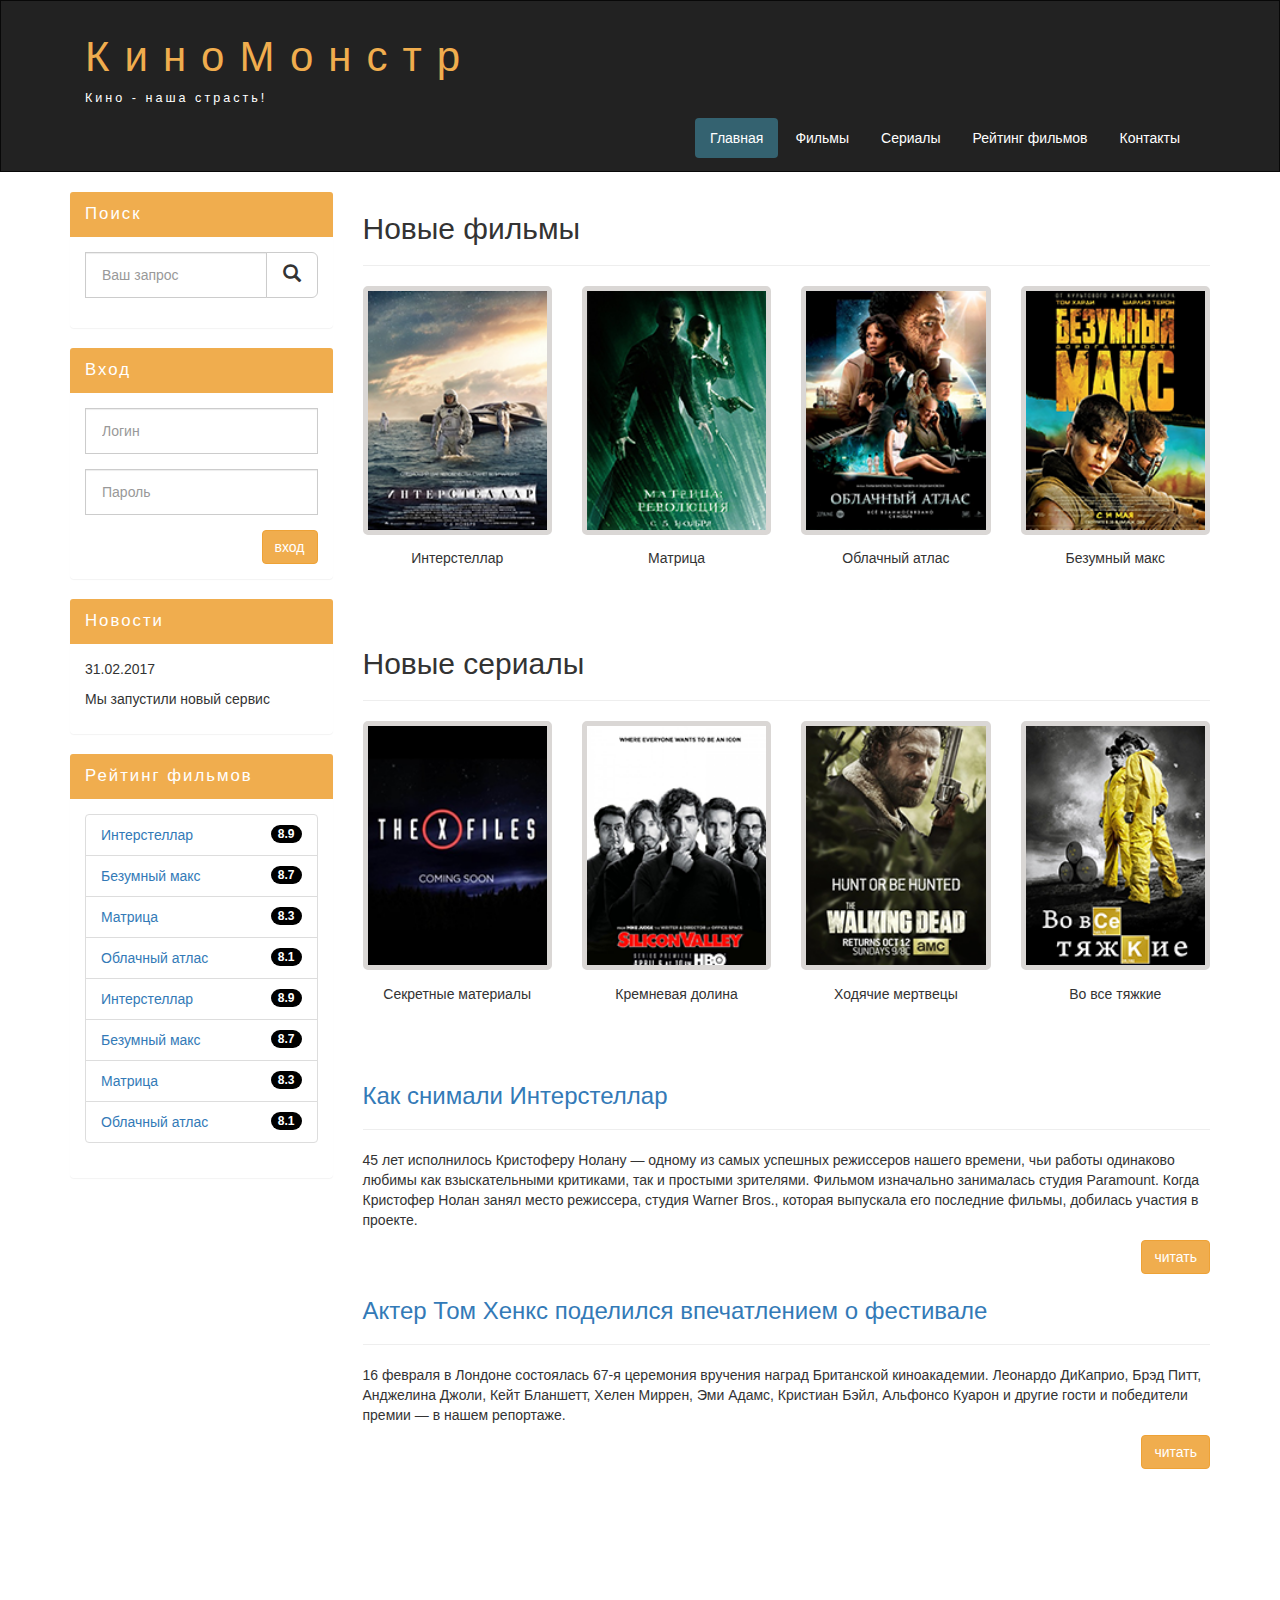
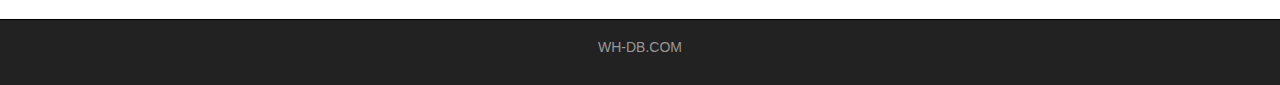
<file: index.html>
<!DOCTYPE html>
<html lang="ru">
  <head>
    <meta charset="utf-8">
    <meta http-equiv="X-UA-Compatible" content="IE=edge">
    <meta name="viewport" content="width=device-width, initial-scale=1">
    <!-- The above 3 meta tags *must* come first in the head; any other head content must come *after* these tags -->
    <title>Киномонстр Bootstrap</title>

    <!-- Bootstrap -->
    <link href="assets/css/bootstrap.min.css" rel="stylesheet">

    <!-- Main Style -->
    <link href="assets/css/style.css" rel="stylesheet">

    <!-- HTML5 shim and Respond.js for IE8 support of HTML5 elements and media queries -->
    <!-- WARNING: Respond.js doesn't work if you view the page via file:// -->
    <!--[if lt IE 9]>
      <script src="https://oss.maxcdn.com/html5shiv/3.7.2/html5shiv.min.js"></script>
      <script src="https://oss.maxcdn.com/respond/1.4.2/respond.min.js"></script>
    <![endif]-->
  </head>
  <body>
    

    <div class="container-fluid">
      <div class="row">
       
       <nav role="navigation" class="navbar navbar-inverse">
          <div class="container">

          <div class="navbar-header header">

            <div class="container">
              
              <div class="row">
                
                <div class="col-lg-12">
                  <h1><a href="#">КиноМонстр</a></h1> 
                  <p>Кино - наша страсть!</p>
                </div>

              </div>

            </div>

            
            <button type="button" data-target="#navbarCollapse" data-toggle="collapse" class="navbar-toggle">
              
              <span class="sr-only">Toggle navigation</span>
              <span class="icon-bar"></span>
              <span class="icon-bar"></span>
              <span class="icon-bar"></span>

            </button>
          

          </div>
            
            <div id="navbarCollapse" class="collapse navbar-collapse navbar-right">
              
              <ul class="nav nav-pills">
                <li class="active"> <a href="index.html">Главная</a> </li>
                <li> <a href="films.html">Фильмы</a> </li>
                <li> <a href="#">Сериалы</a> </li>
                <li> <a href="rating.html">Рейтинг фильмов</a> </li>
                <li> <a href="contact.html">Контакты</a> </li>

              </ul>


            </div>

          </div>
       </nav> 

      </div>
    </div>


    <div class="wrapper">
      
      <div class="container">
        
        <div class="row">
          
        <div class="col-lg-9 col-lg-push-3"> <!-- Меняем блоки местами col-lg-push-3 -->

          <form role="search" class="visible-xs">
            <div class="form-group">
              <div class="input-group">
                <input type="search" class="form-control input-lg" placeholder="Ваш запрос">
                <div class="input-group-btn">
                  <button class="btn btn-default btn-lg" type="submit"><i class="glyphicon glyphicon-search"></i></button>
                </div>
              </div>
            </div>
          </form> 
          
          <h2>Новые фильмы</h2>
          <hr>
          <div class="row">

            <div class="films_block col-lg-3 col-md-3 col-sm-3 col-xs-6">
              <img src="assets/img/inter.png" alt="интерстеллар">
              <div class="film_label">Интерстеллар</div>
            </div>

            <div class="films_block col-lg-3 col-md-3 col-sm-3 col-xs-6">
              <img src="assets/img/matrix.png" alt="матрица">
              <div class="film_label">Матрица</div>
            </div>            

            <div class="films_block col-lg-3 col-md-3 col-sm-3 col-xs-6">
              <img src="assets/img/cloud.png" alt="облачный атлас">
              <div class="film_label">Облачный атлас</div>
            </div>            

            <div class="films_block col-lg-3 col-md-3 col-sm-3 col-xs-6">
              <img src="assets/img/max.png" alt="безумный макс">
              <div class="film_label">Безумный макс</div>
            </div>


          </div>

          <div class="margin-8"></div>

         <h2>Новые сериалы</h2>
         <hr>
          <div class="row">

            <div class="films_block col-lg-3 col-md-3 col-sm-3 col-xs-6">
              <img src="assets/img/xfiles.png" alt="">
              <div class="film_label">Секретные материалы</div>
            </div>

            <div class="films_block col-lg-3 col-md-3 col-sm-3 col-xs-6">
              <img src="assets/img/silicon.png" alt="">
              <div class="film_label">Кремневая долина</div>
            </div>

            <div class="films_block col-lg-3 col-md-3 col-sm-3 col-xs-6">
              <img src="assets/img/dead.png" alt="">
              <div class="film_label">Ходячие мертвецы</div>
            </div>

            <div class="films_block col-lg-3 col-md-3 col-sm-3 col-xs-6">
              <img src="assets/img/breakingbad.png" alt="">
              <div class="film_label">Во все тяжкие</div>
            </div>

          </div>

          <div class="margin-8"></div>

          <a href="#"><h3>Как снимали Интерстеллар</h3></a>
          <hr>
          <p>
            45 лет исполнилось Кристоферу Нолану — одному из самых успешных режиссеров нашего времени, чьи работы одинаково любимы как взыскательными критиками, так и простыми зрителями. Фильмом изначально занималась студия Paramount. Когда Кристофер Нолан занял место режиссера, студия Warner Bros., которая выпускала его последние фильмы, добилась участия в проекте.
          </p>
          <a href="#" class="btn btn-warning pull-right">читать</a>

          <div class="margin-8"></div>

          <a href="#"><h3>Актер Том Хенкс поделился впечатлением о фестивале</h3></a>
          <hr>
          <p>
            16 февраля в Лондоне состоялась 67-я церемония вручения наград Британской киноакадемии. Леонардо ДиКаприо, Брэд Питт, Анджелина Джоли, Кейт Бланшетт, Хелен Миррен, Эми Адамс, Кристиан Бэйл, Альфонсо Куарон и другие гости и победители премии — в нашем репортаже.
          </p>
          <a href="#" class="btn btn-warning pull-right">читать</a>

          <div class="margin-8 clear"></div>



        </div>


        <div class="col-lg-3 col-lg-pull-9"> <!-- Меняем блоки местами col-lg-pull-9 -->
          
          <div class="panel panel-info hidden-xs">
            <div class="panel-heading"><div class="sidebar-header">Поиск</div></div>
            <div class="panel-body">
              <form role="search">
                <div class="form-group">
                  <div class="input-group">
                    <input type="search" class="form-control input-lg" placeholder="Ваш запрос">
                    <div class="input-group-btn">
                      <button class="btn btn-default btn-lg" type="submit"><i class="glyphicon glyphicon-search"></i></button>
                    </div>
                  </div>
                </div>
              </form> 
            </div>
          </div>
    
          <div class="panel panel-info">
            <div class="panel-heading"><div class="sidebar-header">Вход</div></div>
            <div class="panel-body">

              <form role="form">
                <div class="form-group">
                  <input type="text"  class="form-control input-lg" placeholder="Логин">
                </div>
                <div class="form-group">
                  <input type="password" class="form-control input-lg" placeholder="Пароль">
                </div>

                <button type="submit" class="btn btn-warning pull-right">вход</button>

              </form>

            </div>
          </div>  


          <div class="panel panel-info">
            <div class="panel-heading"><div class="sidebar-header">Новости</div></div>
            <div class="panel-body">
              
              <p>31.02.2017</p>
              <p>Мы запустили новый сервис</p>
              
            </div>
          </div>


          <div class="panel panel-info">
            <div class="panel-heading"><div class="sidebar-header">Рейтинг фильмов</div></div>
            <div class="panel-body">
                
                <ul class="list-group">
                  
                  <li class="list-group-item list-group-warning">
                    <span class="badge">8.9</span>
                    <a href="#">Интерстеллар</a>
                  </li>

                  <li class="list-group-item list-group-warning">
                    <span class="badge">8.7</span>
                    <a href="#">Безумный макс</a>
                  </li>                  

                  <li class="list-group-item list-group-warning">
                    <span class="badge">8.3</span>
                    <a href="#">Матрица</a>
                  </li>                  

                  <li class="list-group-item list-group-warning">
                    <span class="badge">8.1</span>
                    <a href="#">Облачный атлас</a>
                  </li>

                  <li class="list-group-item list-group-warning">
                    <span class="badge">8.9</span>
                    <a href="#">Интерстеллар</a>
                  </li>

                  <li class="list-group-item list-group-warning">
                    <span class="badge">8.7</span>
                    <a href="#">Безумный макс</a>
                  </li>                  

                  <li class="list-group-item list-group-warning">
                    <span class="badge">8.3</span>
                    <a href="#">Матрица</a>
                  </li>                  

                  <li class="list-group-item list-group-warning">
                    <span class="badge">8.1</span>
                    <a href="#">Облачный атлас</a>
                  </li>

                </ul>

            </div>
          </div>  
          


        </div>      


        </div>

      </div>

      <div class="clear"></div>

    </div>


    <footer>
      
      <div class="container">
        <p class="text-center"> <a href="http://ru.wh-db.com">WH-DB.COM</a> </p>
      </div>

    </footer>




    <!-- jQuery (necessary for Bootstrap's JavaScript plugins) -->
    <script src="https://ajax.googleapis.com/ajax/libs/jquery/1.11.3/jquery.min.js"></script>
    <!-- Include all compiled plugins (below), or include individual files as needed -->
    <script src="assets/js/bootstrap.min.js"></script>
  </body>
</html>
</file>
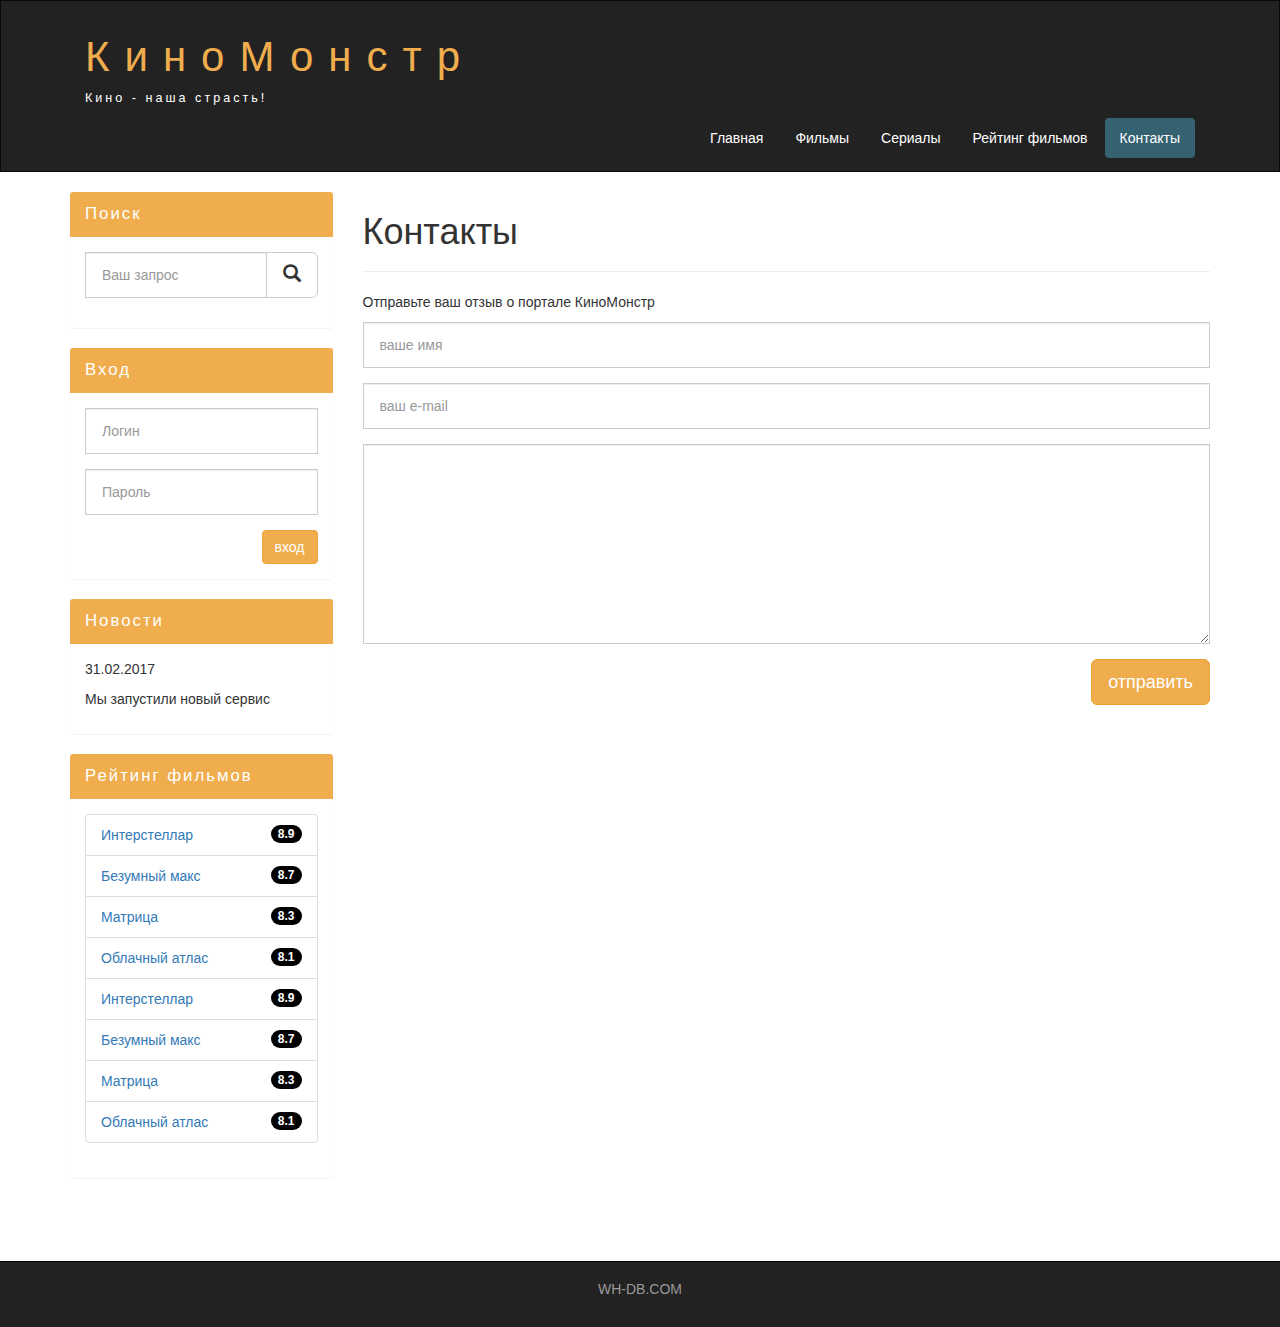
<file: contact.html>
<!DOCTYPE html>
<html lang="ru">
  <head>
    <meta charset="utf-8">
    <meta http-equiv="X-UA-Compatible" content="IE=edge">
    <meta name="viewport" content="width=device-width, initial-scale=1">
    <!-- The above 3 meta tags *must* come first in the head; any other head content must come *after* these tags -->
    <title>Контакты</title>

    <!-- Bootstrap -->
    <link href="assets/css/bootstrap.min.css" rel="stylesheet">

    <!-- Main Style -->
    <link href="assets/css/style.css" rel="stylesheet">

    <!-- HTML5 shim and Respond.js for IE8 support of HTML5 elements and media queries -->
    <!-- WARNING: Respond.js doesn't work if you view the page via file:// -->
    <!--[if lt IE 9]>
      <script src="https://oss.maxcdn.com/html5shiv/3.7.2/html5shiv.min.js"></script>
      <script src="https://oss.maxcdn.com/respond/1.4.2/respond.min.js"></script>
    <![endif]-->
  </head>
  <body>
    

    <div class="container-fluid">
      <div class="row">
       
       <nav role="navigation" class="navbar navbar-inverse">
          <div class="container">

          <div class="navbar-header header">

            <div class="container">
              
              <div class="row">
                
                <div class="col-lg-12">
                  <h1><a href="index.html">КиноМонстр</a></h1> 
                  <p>Кино - наша страсть!</p>
                </div>

              </div>

            </div>

            
            <button type="button" data-target="#navbarCollapse" data-toggle="collapse" class="navbar-toggle">
              
              <span class="sr-only">Toggle navigation</span>
              <span class="icon-bar"></span>
              <span class="icon-bar"></span>
              <span class="icon-bar"></span>

            </button>
          

          </div>
            
            <div id="navbarCollapse" class="collapse navbar-collapse navbar-right">
              
              <ul class="nav nav-pills">
                <li>  <a href="index.html">Главная</a> </li>
                <li> <a href="films.html">Фильмы</a> </li>
                <li> <a href="#">Сериалы</a> </li>
                <li> <a href="rating.html">Рейтинг фильмов</a> </li>
                <li class="active"> <a href="contac.html">Контакты</a> </li>

              </ul>


            </div>

          </div>
       </nav> 

      </div>
    </div>


    <div class="wrapper">
      
      <div class="container">
        
        <div class="row">
          
        <div class="col-lg-9 col-lg-push-3"> <!-- Меняем блоки местами col-lg-push-3 -->

          <form role="search" class="visible-xs">
            <div class="form-group">
              <div class="input-group">
                <input type="search" class="form-control input-lg" placeholder="Ваш запрос">
                <div class="input-group-btn">
                  <button class="btn btn-default btn-lg" type="submit"><i class="glyphicon glyphicon-search"></i></button>
                </div>
              </div>
            </div>
          </form> 
          
          <h1>Контакты</h1>
          <hr>

          <p>Отправьте ваш отзыв о портале КиноМонстр</p>


          
          <form>
            <div class="form-group">
              <input type="text" placeholder="ваше имя" class="form-control input-lg">
            </div>
            <div class="form-group">
              <input type="email" placeholder="ваш e-mail" class="form-control input-lg">
            </div>
            <div class="form-group">
              <textarea class="form-control"></textarea>
            </div>
            <button class="btn btn-lg btn-warning pull-right">отправить</button>
          </form>

          <div class="margin-8 clear"></div>


        </div>


        <div class="col-lg-3 col-lg-pull-9"> <!-- Меняем блоки местами col-lg-pull-9 -->
          
          <div class="panel panel-info hidden-xs">
            <div class="panel-heading"><div class="sidebar-header">Поиск</div></div>
            <div class="panel-body">
              <form role="search">
                <div class="form-group">
                  <div class="input-group">
                    <input type="search" class="form-control input-lg" placeholder="Ваш запрос">
                    <div class="input-group-btn">
                      <button class="btn btn-default btn-lg" type="submit"><i class="glyphicon glyphicon-search"></i></button>
                    </div>
                  </div>
                </div>
              </form> 
            </div>
          </div>
    
          <div class="panel panel-info">
            <div class="panel-heading"><div class="sidebar-header">Вход</div></div>
            <div class="panel-body">

              <form role="form">
                <div class="form-group">
                  <input type="text"  class="form-control input-lg" placeholder="Логин">
                </div>
                <div class="form-group">
                  <input type="password" class="form-control input-lg" placeholder="Пароль">
                </div>

                <button type="submit" class="btn btn-warning pull-right">вход</button>

              </form>

            </div>
          </div>  


          <div class="panel panel-info">
            <div class="panel-heading"><div class="sidebar-header">Новости</div></div>
            <div class="panel-body">
              
              <p>31.02.2017</p>
              <p>Мы запустили новый сервис</p>
              
            </div>
          </div>


          <div class="panel panel-info">
            <div class="panel-heading"><div class="sidebar-header">Рейтинг фильмов</div></div>
            <div class="panel-body">
                
                <ul class="list-group">
                  
                  <li class="list-group-item list-group-warning">
                    <span class="badge">8.9</span>
                    <a href="show.html">Интерстеллар</a>
                  </li>

                  <li class="list-group-item list-group-warning">
                    <span class="badge">8.7</span>
                    <a href="#">Безумный макс</a>
                  </li>                  

                  <li class="list-group-item list-group-warning">
                    <span class="badge">8.3</span>
                    <a href="#">Матрица</a>
                  </li>                  

                  <li class="list-group-item list-group-warning">
                    <span class="badge">8.1</span>
                    <a href="#">Облачный атлас</a>
                  </li>

                  <li class="list-group-item list-group-warning">
                    <span class="badge">8.9</span>
                    <a href="#">Интерстеллар</a>
                  </li>

                  <li class="list-group-item list-group-warning">
                    <span class="badge">8.7</span>
                    <a href="#">Безумный макс</a>
                  </li>                  

                  <li class="list-group-item list-group-warning">
                    <span class="badge">8.3</span>
                    <a href="#">Матрица</a>
                  </li>                  

                  <li class="list-group-item list-group-warning">
                    <span class="badge">8.1</span>
                    <a href="#">Облачный атлас</a>
                  </li>

                </ul>

            </div>
          </div>  
          


        </div>      


        </div>

      </div>

      <div class="clear"></div>

    </div>


    <footer>
      
      <div class="container">
        <p class="text-center"> <a href="http://ru.wh-db.com">WH-DB.COM</a> </p>
      </div>

    </footer>




    <!-- jQuery (necessary for Bootstrap's JavaScript plugins) -->
    <script src="https://ajax.googleapis.com/ajax/libs/jquery/1.11.3/jquery.min.js"></script>
    <!-- Include all compiled plugins (below), or include individual files as needed -->
    <script src="assets/js/bootstrap.min.js"></script>
  </body>
</html>
</file>
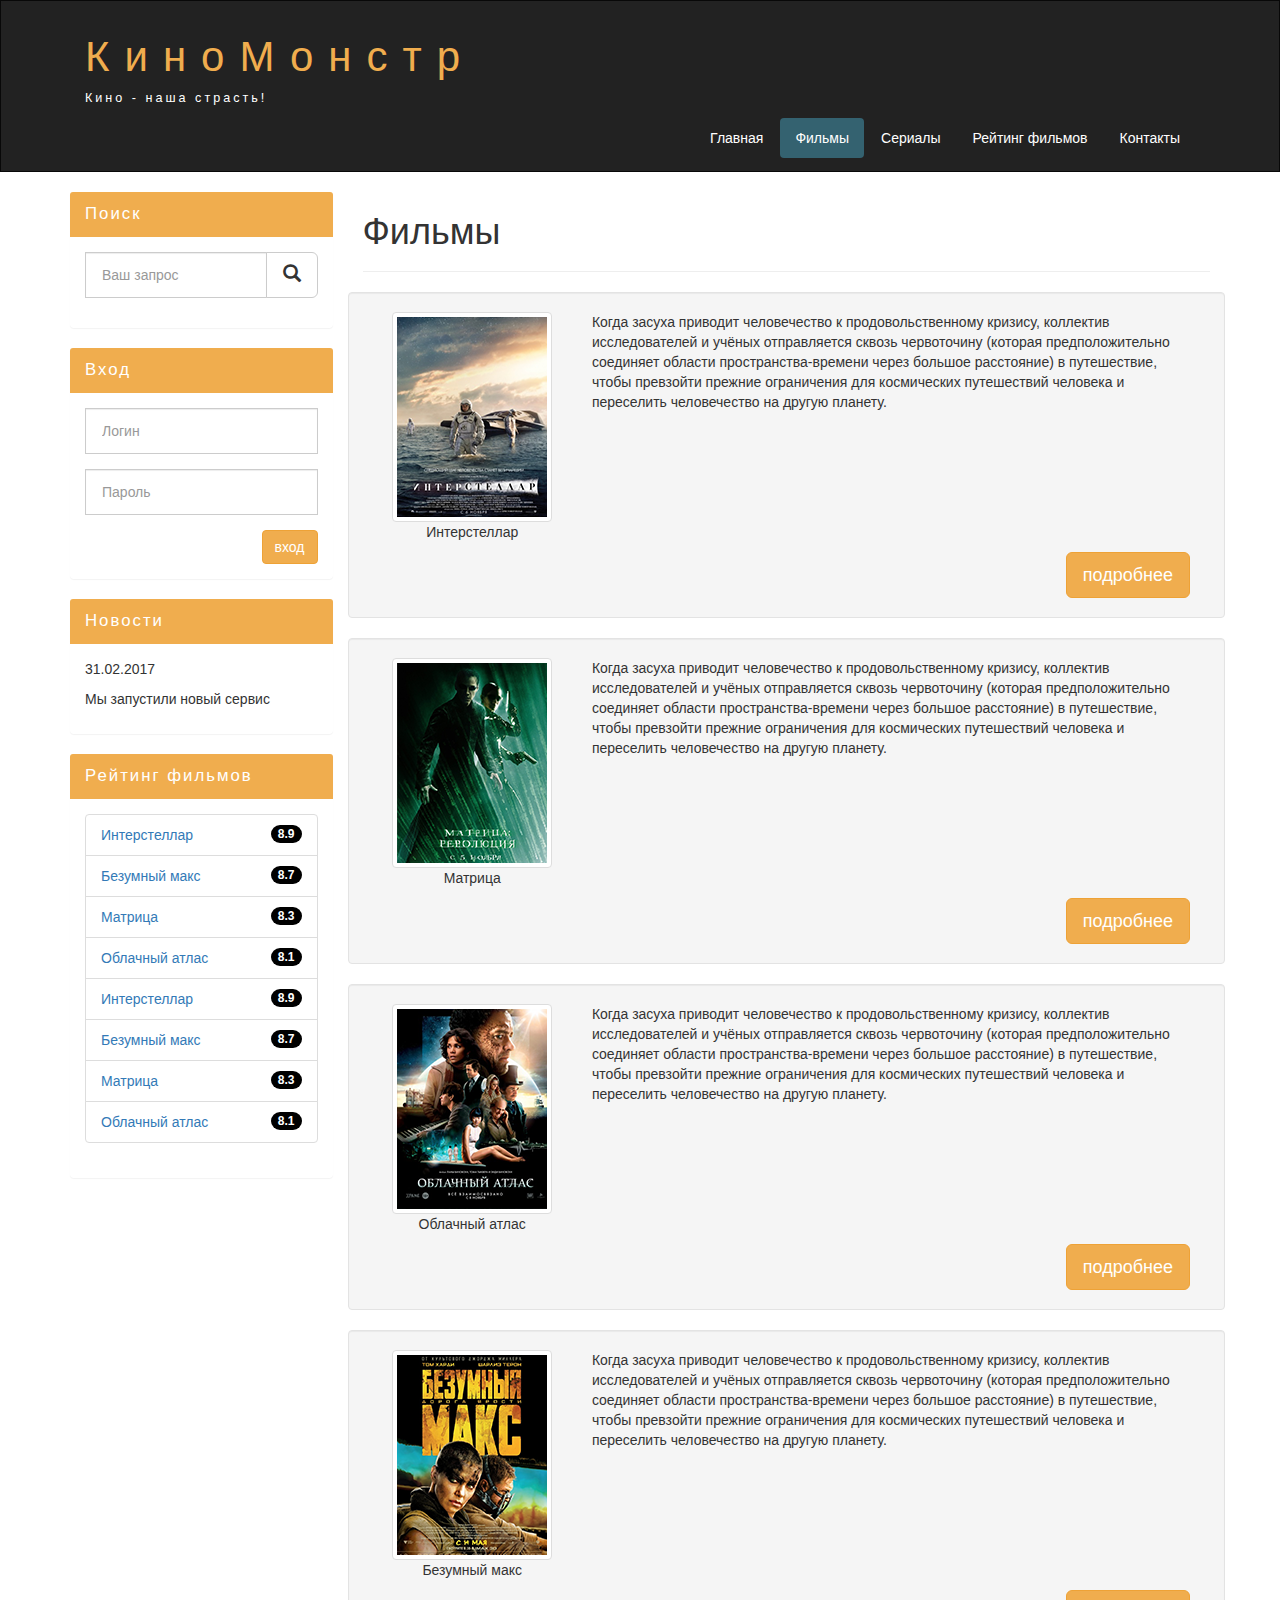
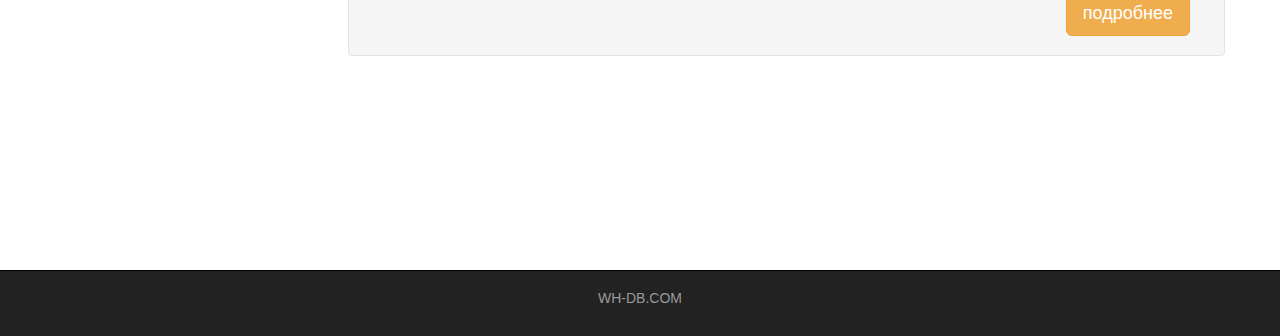
<file: films.html>
<!DOCTYPE html>
<html lang="ru">
  <head>
    <meta charset="utf-8">
    <meta http-equiv="X-UA-Compatible" content="IE=edge">
    <meta name="viewport" content="width=device-width, initial-scale=1">
    <!-- The above 3 meta tags *must* come first in the head; any other head content must come *after* these tags -->
    <title>Контакты</title>

    <!-- Bootstrap -->
    <link href="assets/css/bootstrap.min.css" rel="stylesheet">

    <!-- Main Style -->
    <link href="assets/css/style.css" rel="stylesheet">

    <!-- HTML5 shim and Respond.js for IE8 support of HTML5 elements and media queries -->
    <!-- WARNING: Respond.js doesn't work if you view the page via file:// -->
    <!--[if lt IE 9]>
      <script src="https://oss.maxcdn.com/html5shiv/3.7.2/html5shiv.min.js"></script>
      <script src="https://oss.maxcdn.com/respond/1.4.2/respond.min.js"></script>
    <![endif]-->
  </head>
  <body>
    

    <div class="container-fluid">
      <div class="row">
       
       <nav role="navigation" class="navbar navbar-inverse">
          <div class="container">

          <div class="navbar-header header">

            <div class="container">
              
              <div class="row">
                
                <div class="col-lg-12">
                  <h1><a href="#">КиноМонстр</a></h1> 
                  <p>Кино - наша страсть!</p>
                </div>

              </div>

            </div>

            
            <button type="button" data-target="#navbarCollapse" data-toggle="collapse" class="navbar-toggle">
              
              <span class="sr-only">Toggle navigation</span>
              <span class="icon-bar"></span>
              <span class="icon-bar"></span>
              <span class="icon-bar"></span>

            </button>
          

          </div>
            
            <div id="navbarCollapse" class="collapse navbar-collapse navbar-right">
              
              <ul class="nav nav-pills">
                <li>  <a href="index.html">Главная</a> </li>
                <li class="active"> <a href="films.html">Фильмы</a> </li>
                <li> <a href="#">Сериалы</a> </li>
                <li> <a href="rating.html">Рейтинг фильмов</a> </li>
                <li> <a href="contact.html">Контакты</a> </li>

              </ul>


            </div>

          </div>
       </nav> 

      </div>
    </div>


    <div class="wrapper">
      
      <div class="container">
        
        <div class="row">
          
        <div class="col-lg-9 col-lg-push-3"> <!-- Меняем блоки местами col-lg-push-3 -->

          <form role="search" class="visible-xs">
            <div class="form-group">
              <div class="input-group">
                <input type="search" class="form-control input-lg" placeholder="Ваш запрос">
                <div class="input-group-btn">
                  <button class="btn btn-default btn-lg" type="submit"><i class="glyphicon glyphicon-search"></i></button>
                </div>
              </div>
            </div>
          </form> 
          
          <h1>Фильмы</h1>
          <hr>

          <div class="row">
            <div class="well clearfix">
              <div class="col-lg-3 col-md-2 text-center">
                <img class="img-thumbnail" src="assets/img/inter.png" alt="интерстеллар">
                <p>Интерстеллар</p>
              </div>

              <div class="col-lg-9 col-md-10">
                <p>
                  Когда засуха приводит человечество к продовольственному кризису, коллектив исследователей и учёных отправляется сквозь червоточину (которая предположительно соединяет области пространства-времени через большое расстояние) в путешествие, чтобы превзойти прежние ограничения для космических путешествий человека и переселить человечество на другую планету.
                </p>
              </div>
              
              <div class="col-lg-12 col-md-12">
                <a href="show.html" class="btn btn-lg btn-warning pull-right">подробнее</a>
              </div>

            </div>

          </div>


           <div class="row">
            <div class="well clearfix">
              <div class="col-lg-3 col-md-2 text-center">
                <img class="img-thumbnail" src="assets/img/matrix.png" alt="матрица">
                <p>Матрица</p>
              </div>

              <div class="col-lg-9 col-md-10">
                <p>
                  Когда засуха приводит человечество к продовольственному кризису, коллектив исследователей и учёных отправляется сквозь червоточину (которая предположительно соединяет области пространства-времени через большое расстояние) в путешествие, чтобы превзойти прежние ограничения для космических путешествий человека и переселить человечество на другую планету.
                </p>
              </div>

              <div class="col-lg-12 col-md-12">
                <a href="" class="btn btn-lg btn-warning pull-right">подробнее</a>
              </div>

            </div>

          </div>


          <div class="row">
            <div class="well clearfix">
              <div class="col-lg-3 col-md-2 text-center">
                <img class="img-thumbnail" src="assets/img/cloud.png" alt="облачный атлас">
                <p>Облачный атлас</p>
              </div>

              <div class="col-lg-9 col-md-10">
                <p>
                  Когда засуха приводит человечество к продовольственному кризису, коллектив исследователей и учёных отправляется сквозь червоточину (которая предположительно соединяет области пространства-времени через большое расстояние) в путешествие, чтобы превзойти прежние ограничения для космических путешествий человека и переселить человечество на другую планету.
                </p>
              </div>

              <div class="col-lg-12 col-md-12">
                <a href="" class="btn btn-lg btn-warning pull-right">подробнее</a>
              </div>

            </div>

          </div>

          <div class="row">
            <div class="well clearfix">
              <div class="col-lg-3 col-md-2 text-center">
                <img class="img-thumbnail" src="assets/img/max.png" alt="Безумный макс">
                <p>Безумный макс</p>
              </div>

              <div class="col-lg-9 col-md-10">
                <p>
                  Когда засуха приводит человечество к продовольственному кризису, коллектив исследователей и учёных отправляется сквозь червоточину (которая предположительно соединяет области пространства-времени через большое расстояние) в путешествие, чтобы превзойти прежние ограничения для космических путешествий человека и переселить человечество на другую планету.
                </p>
              </div>

              <div class="col-lg-12 col-md-12">
                <a href="" class="btn btn-lg btn-warning pull-right">подробнее</a>
              </div>

            </div>

          </div>
              
                

          <div class="margin-8 clear"></div>


        </div>


        <div class="col-lg-3 col-lg-pull-9"> <!-- Меняем блоки местами col-lg-pull-9 -->
          
          <div class="panel panel-info hidden-xs">
            <div class="panel-heading"><div class="sidebar-header">Поиск</div></div>
            <div class="panel-body">
              <form role="search">
                <div class="form-group">
                  <div class="input-group">
                    <input type="search" class="form-control input-lg" placeholder="Ваш запрос">
                    <div class="input-group-btn">
                      <button class="btn btn-default btn-lg" type="submit"><i class="glyphicon glyphicon-search"></i></button>
                    </div>
                  </div>
                </div>
              </form> 
            </div>
          </div>
    
          <div class="panel panel-info">
            <div class="panel-heading"><div class="sidebar-header">Вход</div></div>
            <div class="panel-body">

              <form role="form">
                <div class="form-group">
                  <input type="text"  class="form-control input-lg" placeholder="Логин">
                </div>
                <div class="form-group">
                  <input type="password" class="form-control input-lg" placeholder="Пароль">
                </div>

                <button type="submit" class="btn btn-warning pull-right">вход</button>

              </form>

            </div>
          </div>  


          <div class="panel panel-info">
            <div class="panel-heading"><div class="sidebar-header">Новости</div></div>
            <div class="panel-body">
              
              <p>31.02.2017</p>
              <p>Мы запустили новый сервис</p>
              
            </div>
          </div>


          <div class="panel panel-info">
            <div class="panel-heading"><div class="sidebar-header">Рейтинг фильмов</div></div>
            <div class="panel-body">
                
                <ul class="list-group">
                  
                  <li class="list-group-item list-group-warning">
                    <span class="badge">8.9</span>
                    <a href="#">Интерстеллар</a>
                  </li>

                  <li class="list-group-item list-group-warning">
                    <span class="badge">8.7</span>
                    <a href="#">Безумный макс</a>
                  </li>                  

                  <li class="list-group-item list-group-warning">
                    <span class="badge">8.3</span>
                    <a href="#">Матрица</a>
                  </li>                  

                  <li class="list-group-item list-group-warning">
                    <span class="badge">8.1</span>
                    <a href="#">Облачный атлас</a>
                  </li>

                  <li class="list-group-item list-group-warning">
                    <span class="badge">8.9</span>
                    <a href="#">Интерстеллар</a>
                  </li>

                  <li class="list-group-item list-group-warning">
                    <span class="badge">8.7</span>
                    <a href="#">Безумный макс</a>
                  </li>                  

                  <li class="list-group-item list-group-warning">
                    <span class="badge">8.3</span>
                    <a href="#">Матрица</a>
                  </li>                  

                  <li class="list-group-item list-group-warning">
                    <span class="badge">8.1</span>
                    <a href="#">Облачный атлас</a>
                  </li>

                </ul>

            </div>
          </div>  
          


        </div>      


        </div>

      </div>

      <div class="clear"></div>

    </div>


    <footer>
      
      <div class="container">
        <p class="text-center"> <a href="http://ru.wh-db.com">WH-DB.COM</a> </p>
      </div>

    </footer>




    <!-- jQuery (necessary for Bootstrap's JavaScript plugins) -->
    <script src="https://ajax.googleapis.com/ajax/libs/jquery/1.11.3/jquery.min.js"></script>
    <!-- Include all compiled plugins (below), or include individual files as needed -->
    <script src="assets/js/bootstrap.min.js"></script>
  </body>
</html>
</file>
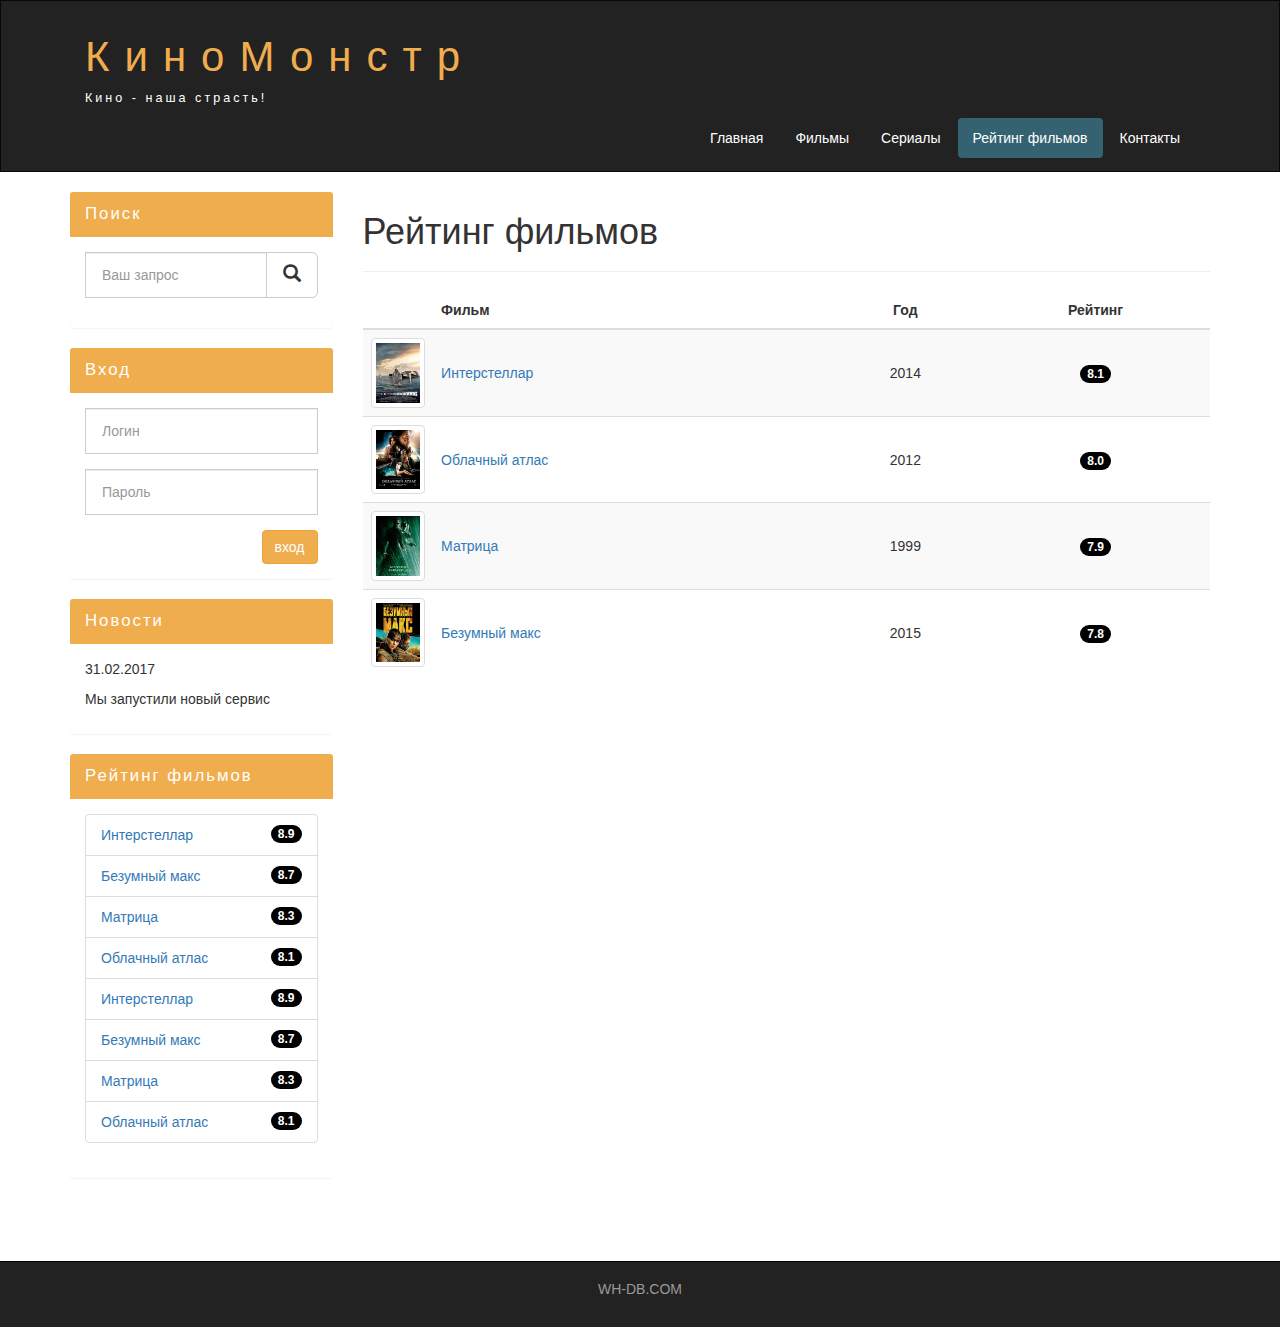
<file: rating.html>
<!DOCTYPE html>
<html lang="ru">
  <head>
    <meta charset="utf-8">
    <meta http-equiv="X-UA-Compatible" content="IE=edge">
    <meta name="viewport" content="width=device-width, initial-scale=1">
    <!-- The above 3 meta tags *must* come first in the head; any other head content must come *after* these tags -->
    <title>Рейтинг фильмов</title>

    <!-- Bootstrap -->
    <link href="assets/css/bootstrap.min.css" rel="stylesheet">

    <!-- Main Style -->
    <link href="assets/css/style.css" rel="stylesheet">

    <!-- HTML5 shim and Respond.js for IE8 support of HTML5 elements and media queries -->
    <!-- WARNING: Respond.js doesn't work if you view the page via file:// -->
    <!--[if lt IE 9]>
      <script src="https://oss.maxcdn.com/html5shiv/3.7.2/html5shiv.min.js"></script>
      <script src="https://oss.maxcdn.com/respond/1.4.2/respond.min.js"></script>
    <![endif]-->
  </head>
  <body>
    

    <div class="container-fluid">
      <div class="row">
       
       <nav role="navigation" class="navbar navbar-inverse">
          <div class="container">

          <div class="navbar-header header">

            <div class="container">
              
              <div class="row">
                
                <div class="col-lg-12">
                  <h1><a href="index.html">КиноМонстр</a></h1> 
                  <p>Кино - наша страсть!</p>
                </div>

              </div>

            </div>

            
            <button type="button" data-target="#navbarCollapse" data-toggle="collapse" class="navbar-toggle">
              
              <span class="sr-only">Toggle navigation</span>
              <span class="icon-bar"></span>
              <span class="icon-bar"></span>
              <span class="icon-bar"></span>

            </button>
          

          </div>
            
            <div id="navbarCollapse" class="collapse navbar-collapse navbar-right">
              
              <ul class="nav nav-pills">
                <li>  <a href="index.html">Главная</a> </li>
                <li> <a href="films.html">Фильмы</a> </li>
                <li> <a href="#">Сериалы</a> </li>
                <li class="active"> <a href="rating.html">Рейтинг фильмов</a> </li>
                <li> <a href="contact.html">Контакты</a> </li>

              </ul>


            </div>

          </div>
       </nav> 

      </div>
    </div>


    <div class="wrapper">
      
      <div class="container">
        
        <div class="row">
          
        <div class="col-lg-9 col-lg-push-3"> <!-- Меняем блоки местами col-lg-push-3 -->

          <form role="search" class="visible-xs">
            <div class="form-group">
              <div class="input-group">
                <input type="search" class="form-control input-lg" placeholder="Ваш запрос">
                <div class="input-group-btn">
                  <button class="btn btn-default btn-lg" type="submit"><i class="glyphicon glyphicon-search"></i></button>
                </div>
              </div>
            </div>
          </form> 
          
          <h1>Рейтинг фильмов</h1>
          <hr>

          <table class="table table-striped">
            <thead>
              <tr>
                <th></th>
                <th>Фильм</th>
                <th class="text-center">Год</th>
                <th class="text-center">Рейтинг</th>
              </tr>
            </thead>
            <tbody>
              <tr>
                <td class="col-lg-1 col-md-1 col-xs-2">
                  <img class="img-responsive img-thumbnail" src="assets/img/inter.png" alt="интерстеллар">
                </td>
                <td class="vert-align"><a href="show.html">Интерстеллар</a></td>
                <td class="text-center vert-align">2014</td>
                <td class="text-center vert-align"><span class="badge">8.1</span></td>
              </tr>

              <tr>
                <td class="col-lg-1 col-md-1 col-xs-2">
                  <img class="img-responsive img-thumbnail" src="assets/img/cloud.png" alt="Облачный атлас">
                </td>
                <td class="vert-align"><a href="#">Облачный атлас</a></td>
                <td class="text-center vert-align">2012</td>
                <td class="text-center vert-align"><span class="badge">8.0</span></td>
              </tr>

              <tr>
                <td class="col-lg-1 col-md-1 col-xs-2">
                  <img class="img-responsive img-thumbnail" src="assets/img/matrix.png" alt="Матрица">
                </td>
                <td class="vert-align"><a href="#">Матрица</a></td>
                <td class="text-center vert-align">1999</td>
                <td class="text-center vert-align"><span class="badge">7.9</span></td>
              </tr>

              <tr>
                <td class="col-lg-1 col-md-1 col-xs-2">
                  <img class="img-responsive img-thumbnail" src="assets/img/max.png" alt="Безумный макс">
                </td>
                <td class="vert-align"><a href="#">Безумный макс</a></td>
                <td class="text-center vert-align">2015</td>
                <td class="text-center vert-align"><span class="badge">7.8</span></td>
              </tr>
            </tbody>


          </table>



          <div class="margin-8 clear"></div>


        </div>


        <div class="col-lg-3 col-lg-pull-9"> <!-- Меняем блоки местами col-lg-pull-9 -->
          
          <div class="panel panel-info hidden-xs">
            <div class="panel-heading"><div class="sidebar-header">Поиск</div></div>
            <div class="panel-body">
              <form role="search">
                <div class="form-group">
                  <div class="input-group">
                    <input type="search" class="form-control input-lg" placeholder="Ваш запрос">
                    <div class="input-group-btn">
                      <button class="btn btn-default btn-lg" type="submit"><i class="glyphicon glyphicon-search"></i></button>
                    </div>
                  </div>
                </div>
              </form> 
            </div>
          </div>
    
          <div class="panel panel-info">
            <div class="panel-heading"><div class="sidebar-header">Вход</div></div>
            <div class="panel-body">

              <form role="form">
                <div class="form-group">
                  <input type="text"  class="form-control input-lg" placeholder="Логин">
                </div>
                <div class="form-group">
                  <input type="password" class="form-control input-lg" placeholder="Пароль">
                </div>

                <button type="submit" class="btn btn-warning pull-right">вход</button>

              </form>

            </div>
          </div>  


          <div class="panel panel-info">
            <div class="panel-heading"><div class="sidebar-header">Новости</div></div>
            <div class="panel-body">
              
              <p>31.02.2017</p>
              <p>Мы запустили новый сервис</p>
              
            </div>
          </div>


          <div class="panel panel-info">
            <div class="panel-heading"><div class="sidebar-header">Рейтинг фильмов</div></div>
            <div class="panel-body">
                
                <ul class="list-group">
                  
                  <li class="list-group-item list-group-warning">
                    <span class="badge">8.9</span>
                    <a href="show.html">Интерстеллар</a>
                  </li>

                  <li class="list-group-item list-group-warning">
                    <span class="badge">8.7</span>
                    <a href="#">Безумный макс</a>
                  </li>                  

                  <li class="list-group-item list-group-warning">
                    <span class="badge">8.3</span>
                    <a href="#">Матрица</a>
                  </li>                  

                  <li class="list-group-item list-group-warning">
                    <span class="badge">8.1</span>
                    <a href="#">Облачный атлас</a>
                  </li>

                  <li class="list-group-item list-group-warning">
                    <span class="badge">8.9</span>
                    <a href="#">Интерстеллар</a>
                  </li>

                  <li class="list-group-item list-group-warning">
                    <span class="badge">8.7</span>
                    <a href="#">Безумный макс</a>
                  </li>                  

                  <li class="list-group-item list-group-warning">
                    <span class="badge">8.3</span>
                    <a href="#">Матрица</a>
                  </li>                  

                  <li class="list-group-item list-group-warning">
                    <span class="badge">8.1</span>
                    <a href="#">Облачный атлас</a>
                  </li>

                </ul>

            </div>
          </div>  
          


        </div>      


        </div>

      </div>

      <div class="clear"></div>

    </div>


    <footer>
      
      <div class="container">
        <p class="text-center"> <a href="http://ru.wh-db.com">WH-DB.COM</a> </p>
      </div>

    </footer>




    <!-- jQuery (necessary for Bootstrap's JavaScript plugins) -->
    <script src="https://ajax.googleapis.com/ajax/libs/jquery/1.11.3/jquery.min.js"></script>
    <!-- Include all compiled plugins (below), or include individual files as needed -->
    <script src="assets/js/bootstrap.min.js"></script>
  </body>
</html>
</file>
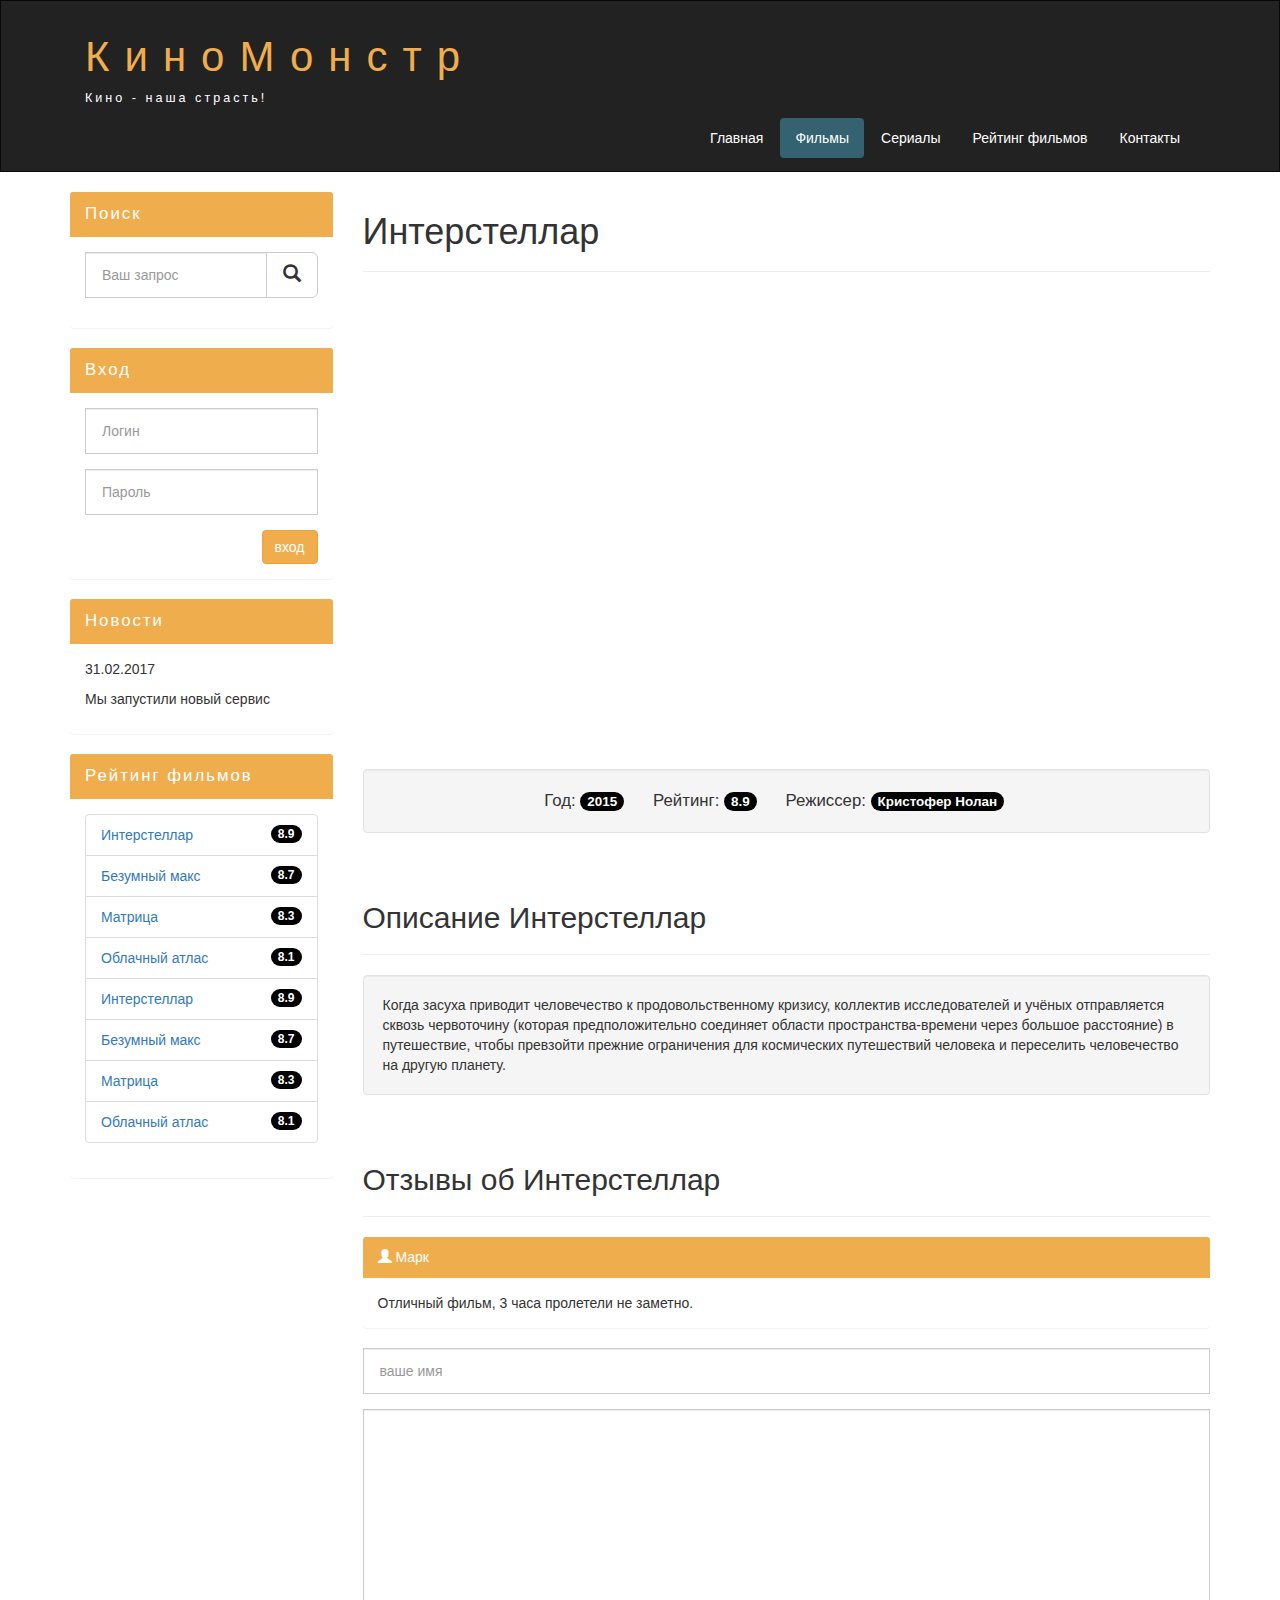
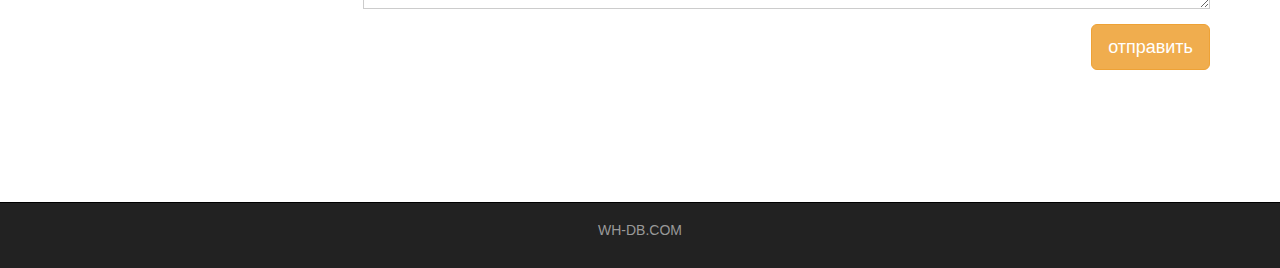
<file: show.html>
<!DOCTYPE html>
<html lang="ru">
  <head>
    <meta charset="utf-8">
    <meta http-equiv="X-UA-Compatible" content="IE=edge">
    <meta name="viewport" content="width=device-width, initial-scale=1">
    <!-- The above 3 meta tags *must* come first in the head; any other head content must come *after* these tags -->
    <title>Фильмы</title>

    <!-- Bootstrap -->
    <link href="assets/css/bootstrap.min.css" rel="stylesheet">

    <!-- Main Style -->
    <link href="assets/css/style.css" rel="stylesheet">

    <!-- HTML5 shim and Respond.js for IE8 support of HTML5 elements and media queries -->
    <!-- WARNING: Respond.js doesn't work if you view the page via file:// -->
    <!--[if lt IE 9]>
      <script src="https://oss.maxcdn.com/html5shiv/3.7.2/html5shiv.min.js"></script>
      <script src="https://oss.maxcdn.com/respond/1.4.2/respond.min.js"></script>
    <![endif]-->
  </head>
  <body>
    

    <div class="container-fluid">
      <div class="row">
       
       <nav role="navigation" class="navbar navbar-inverse">
          <div class="container">

          <div class="navbar-header header">

            <div class="container">
              
              <div class="row">
                
                <div class="col-lg-12">
                  <h1><a href="index.html">КиноМонстр</a></h1> 
                  <p>Кино - наша страсть!</p>
                </div>

              </div>

            </div>

            
            <button type="button" data-target="#navbarCollapse" data-toggle="collapse" class="navbar-toggle">
              
              <span class="sr-only">Toggle navigation</span>
              <span class="icon-bar"></span>
              <span class="icon-bar"></span>
              <span class="icon-bar"></span>

            </button>
          

          </div>
            
            <div id="navbarCollapse" class="collapse navbar-collapse navbar-right">
              
              <ul class="nav nav-pills">
                <li>  <a href="index.html">Главная</a> </li>
                <li class="active"> <a href="films.html">Фильмы</a> </li>
                <li> <a href="#">Сериалы</a> </li>
                <li> <a href="rating.html">Рейтинг фильмов</a> </li>
                <li> <a href="contact.html">Контакты</a> </li>

              </ul>


            </div>

          </div>
       </nav> 

      </div>
    </div>


    <div class="wrapper">
      
      <div class="container">
        
        <div class="row">
          
        <div class="col-lg-9 col-lg-push-3"> <!-- Меняем блоки местами col-lg-push-3 -->

          <form role="search" class="visible-xs">
            <div class="form-group">
              <div class="input-group">
                <input type="search" class="form-control input-lg" placeholder="Ваш запрос">
                <div class="input-group-btn">
                  <button class="btn btn-default btn-lg" type="submit"><i class="glyphicon glyphicon-search"></i></button>
                </div>
              </div>
            </div>
          </form> 
          
          <h1>Интерстеллар</h1>
          <hr>

          <div class="embed-responsive embed-responsive-16by9">
            <iframe class="embed-responsive-item" src="https://www.youtube.com/embed/R5KHoE_8dgo?showinfo=0" frameborder="0" allowfullscreen></iframe>
          </div>
          <div class="well info-block text-center">
            Год: <span class="badge">2015</span>
            Рейтинг: <span class="badge">8.9</span>
            Режиссер: <span class="badge">Кристофер Нолан</span>
          </div>

          <div class="margin-8"></div>

          <h2>Описание Интерстеллар</h2>
          <hr>

          <div class="well">
            Когда засуха приводит человечество к продовольственному кризису, коллектив исследователей и учёных отправляется сквозь червоточину (которая предположительно соединяет области пространства-времени через большое расстояние) в путешествие, чтобы превзойти прежние ограничения для космических путешествий человека и переселить человечество на другую планету.
          </div>

          <div class="margin-8"></div>

          <h2>Отзывы об Интерстеллар</h2>
          <hr>

          <div class="panel panel-info">
            <div class="panel-heading"><i class="glyphicon glyphicon-user"></i> <span>Марк</span> </div>
            <div class="panel-body">
              Отличный фильм, 3 часа пролетели не заметно.
            </div>
          </div>

          <form>
            <div class="form-group">
              <input type="text" placeholder="ваше имя" class="form-control input-lg">
            </div>
            <div class="form-group">
              <textarea class="form-control"></textarea>
            </div>
            <button class="btn btn-lg btn-warning pull-right">отправить</button>
          </form>

          <div class="margin-8 clear"></div>


        </div>


        <div class="col-lg-3 col-lg-pull-9"> <!-- Меняем блоки местами col-lg-pull-9 -->
          
          <div class="panel panel-info hidden-xs">
            <div class="panel-heading"><div class="sidebar-header">Поиск</div></div>
            <div class="panel-body">
              <form role="search">
                <div class="form-group">
                  <div class="input-group">
                    <input type="search" class="form-control input-lg" placeholder="Ваш запрос">
                    <div class="input-group-btn">
                      <button class="btn btn-default btn-lg" type="submit"><i class="glyphicon glyphicon-search"></i></button>
                    </div>
                  </div>
                </div>
              </form> 
            </div>
          </div>
    
          <div class="panel panel-info">
            <div class="panel-heading"><div class="sidebar-header">Вход</div></div>
            <div class="panel-body">

              <form role="form">
                <div class="form-group">
                  <input type="text"  class="form-control input-lg" placeholder="Логин">
                </div>
                <div class="form-group">
                  <input type="password" class="form-control input-lg" placeholder="Пароль">
                </div>

                <button type="submit" class="btn btn-warning pull-right">вход</button>

              </form>

            </div>
          </div>  


          <div class="panel panel-info">
            <div class="panel-heading"><div class="sidebar-header">Новости</div></div>
            <div class="panel-body">
              
              <p>31.02.2017</p>
              <p>Мы запустили новый сервис</p>
              
            </div>
          </div>


          <div class="panel panel-info">
            <div class="panel-heading"><div class="sidebar-header">Рейтинг фильмов</div></div>
            <div class="panel-body">
                
                <ul class="list-group">
                  
                  <li class="list-group-item list-group-warning">
                    <span class="badge">8.9</span>
                    <a href="show.html">Интерстеллар</a>
                  </li>

                  <li class="list-group-item list-group-warning">
                    <span class="badge">8.7</span>
                    <a href="#">Безумный макс</a>
                  </li>                  

                  <li class="list-group-item list-group-warning">
                    <span class="badge">8.3</span>
                    <a href="#">Матрица</a>
                  </li>                  

                  <li class="list-group-item list-group-warning">
                    <span class="badge">8.1</span>
                    <a href="#">Облачный атлас</a>
                  </li>

                  <li class="list-group-item list-group-warning">
                    <span class="badge">8.9</span>
                    <a href="#">Интерстеллар</a>
                  </li>

                  <li class="list-group-item list-group-warning">
                    <span class="badge">8.7</span>
                    <a href="#">Безумный макс</a>
                  </li>                  

                  <li class="list-group-item list-group-warning">
                    <span class="badge">8.3</span>
                    <a href="#">Матрица</a>
                  </li>                  

                  <li class="list-group-item list-group-warning">
                    <span class="badge">8.1</span>
                    <a href="#">Облачный атлас</a>
                  </li>

                </ul>

            </div>
          </div>  
          


        </div>      


        </div>

      </div>

      <div class="clear"></div>

    </div>


    <footer>
      
      <div class="container">
        <p class="text-center"> <a href="http://ru.wh-db.com">WH-DB.COM</a> </p>
      </div>

    </footer>




    <!-- jQuery (necessary for Bootstrap's JavaScript plugins) -->
    <script src="https://ajax.googleapis.com/ajax/libs/jquery/1.11.3/jquery.min.js"></script>
    <!-- Include all compiled plugins (below), or include individual files as needed -->
    <script src="assets/js/bootstrap.min.js"></script>
  </body>
</html>
</file>
<file: assets/css/style.css>
.header a, a:hover {
	color: #f0ad4e;
	text-decoration: none;
}

.header h1 {
	letter-spacing: 15px;
	font-size: 300%;
}

.header p {
	color: white !important;
	font-size: 90%;
	letter-spacing: 3px;
}


.nav-pills>li.active>a, .nav-pills>li.active>a:focus, .nav-pills>li.active>a:hover {
    color: #fff;
    background-color: #346270;
}

.nav-pills>li>a {
	color: #fff;
}

.nav-pills>li>a:hover {
	background-color: #346270;
}


.navbar-inverse {
    padding: 1%;
    border-radius: 0;
}

@media (max-width: 767px) {
	.nav-pills>li {
		float: none;
	}

	.nav-pills {
		text-align: center;
	}

	.header h1 { 
	   font-size: 280%;
	   letter-spacing: 5px;
	}

	.header {
		text-align: center;
	}


} 
.clear{
	clear: both;
	height: 63px;
}

.wrapper {
	min-height: 100%;
}

html, body {
	height: 100%;
}


.films_block {
	text-align: center;
}

.films_block img {
	margin-bottom: 5%;
	border-radius: 5px;
	border: solid 5px #dad7d5;
	width: 100%;
}

.film_label {
	padding: 2%;
	margin-bottom: 4%;
}

.margin-8 {
	margin-top: 8%;
}


.panel {
	border: none;
}
.panel-body {
	background-attachment: #f9f9f9;
}

.panel-info>.panel-heading {
	background-color: #f0ad4e;
	color: white;
	border-color: transparent;
}


.sidebar-header {
	font-size: 120%;
	letter-spacing: 2px;
}

.form-control {
	border-radius: 0px;
}

.input-lg {
	font-size: 14px;
}


.list-group-item-warning {
	color: #8a6d3b;
	background-color: #f9f9f9;
}

.badge {
	background-color: #000000;
}


.info-block {
	font-size: 120%;
}

.info-block .badge {
	font-size: 80%;
}

.info-block span{
	margin-right: 3%;
}

textarea.form-control {
	height: 200px;
}


.table tbody>tr>td.vert-align {
	vertical-align: middle;
}


footer {
	color: #666;
	background: #222;
	padding: 17px 0 18px 0;
	border-top: 1px  solid #000;
}

footer a {
	color: #999;
}

footer a:hover {
	color: #efefef;
}
</file>
